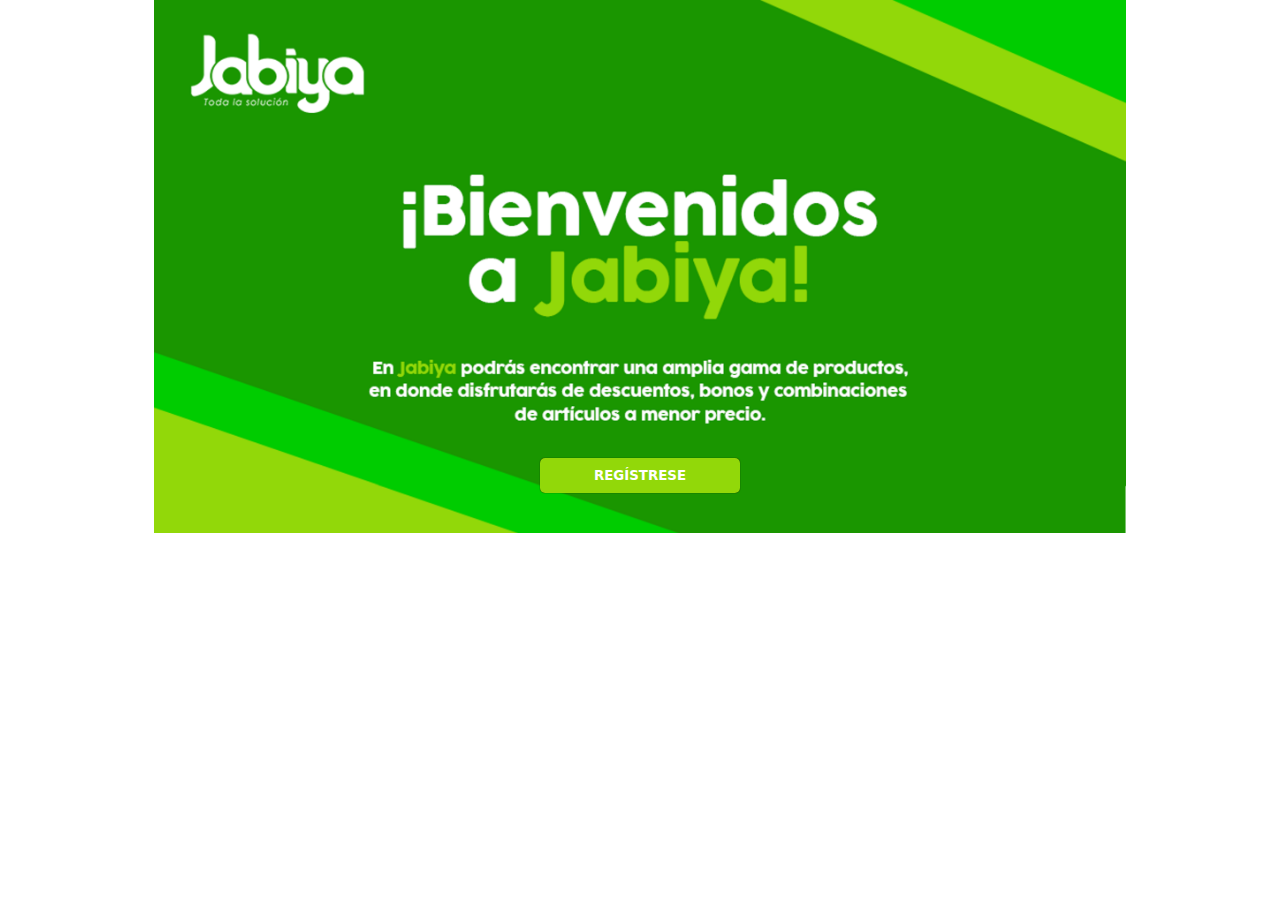
<file: index.html>
<!DOCTYPE html>
<html lang="en">
<head>
    <meta charset="UTF-8">
    <meta http-equiv="X-UA-Compatible" content="IE=edge">
    <meta name="viewport" content="width=device-width, initial-scale=1.0">
    <title>Endpoint</title>
    <link rel="stylesheet" href="/style.css">
</head>
<body class="body-splash">
    <div class="splash">
        <img class="all-screen" src="/assets/splash-big.png" alt="" srcset="">
        <img class="small-screen" src="/assets/splash.png" alt="" srcset="">
        <div class="btn">
            <button class="btn-splash" onclick="navigate('register.html')">REGÍSTRESE</button>
        </div>
    </div>
    <script src="/script.js"></script>

</body>
</html>
</file>
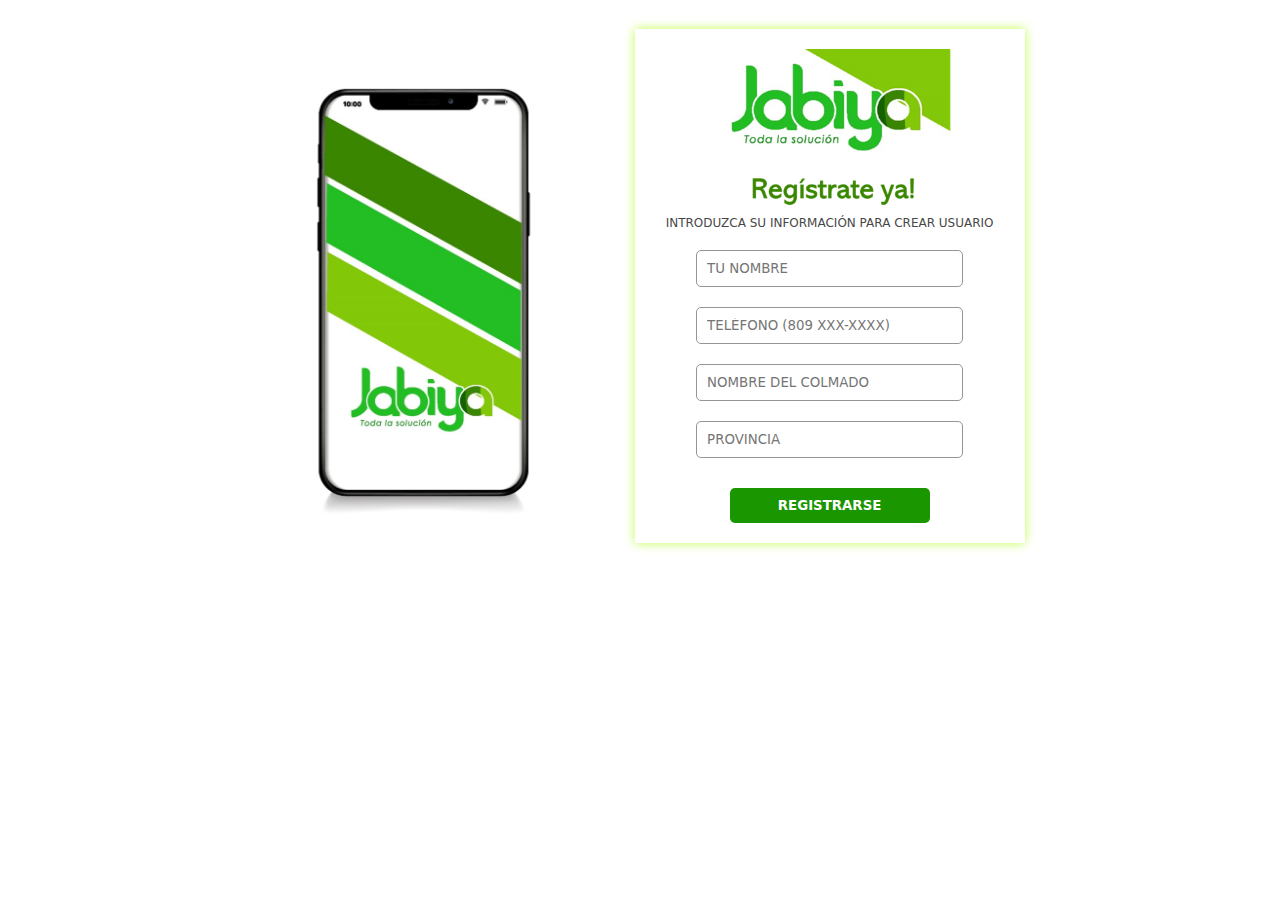
<file: register.html>
<!DOCTYPE html>
<html lang="en">
<head>
    <meta charset="UTF-8">
    <meta http-equiv="X-UA-Compatible" content="IE=edge">
    <meta name="viewport" content="width=device-width, initial-scale=1.0">
    <title>Pre-registración</title>
    <link rel="stylesheet" href="/style.css">
</head>
<body>
    <div class="logo">
        <img src="/assets/Picture1.jpg" alt="">
    </div>
    <div class="container">
        <div class="sign-up">
            <img src="./assets/Jabiya-sign-up.png" alt="">
        </div>
        <div class="header">
            <span class="description">INTRODUZCA SU INFORMACIÓN PARA CREAR USUARIO</span>
        </div>
        <div class="item">
            <input autocomplete="off" id="name" type="text" onkeyup="validate('name')" placeholder="Tu Nombre">
            <span class="invalid" id="name-invalid">Debe introducir un nombre</span>
        </div>
        <div class="item">
            <input autocomplete="off" id="phone" oninput="this.value = this.value.replace(/[^0-9.]/g, '').replace(/(\..*?)\..*/g, '$1');" type="number" onkeyup="validate('phone')" placeholder="Teléfono (809 XXX-XXXX)">
            <span class="invalid" id="phone-invalid">Introduzca un número de teléfono</span>

        </div>
        <div class="item">
            <input autocomplete="off" id="store" type="text" onkeyup="validate('store')" placeholder="Nombre del Colmado">
            <span class="invalid" id="store-invalid">Introduzca un nombre de colmado / tienda</span>

        </div>
        <div class="item">
            <input autocomplete="off" id="provincesField" onclick="showProvinces()"  onkeyup="getProvinces('provincesField')" type="text" placeholder="Provincia">
            <span class="invalid" id="provincesField-invalid">Seleccione una provincia válida</span>
            <ul id="provinces" class="list"></ul>
        </div>
        <div class="item" id="city-container">
            <input autocomplete="off" id="citiesField" onclick="showCities()"  onkeyup="getCities('citiesField')" type="text" placeholder="Ciudad">
            <span class="invalid" id="citiesField-invalid">Seleccione una ciudad válida</span>
            <ul id="cities" class="list"></ul>
        </div>
        <div class="item" id="sector-container">
            <input autocomplete="off" id="sectorField" onclick="showSectors()" onkeyup="getSectors('sectorField')" type="text" placeholder="Sector">
            <span class="invalid" id="sectorField-invalid">Seleccione un sector válido</span>
            <ul id="sectors" class="list">
            </ul>
        </div>
        <div class="item" id="address-container">
            <input autocomplete="off" id="address" type="text" onkeyup="validate('address')" placeholder="Calle y Número">
            <span class="invalid" id="address-invalid">Introduzca su calle y número </span>
        </div>
        <div class="item" id="pointOfReference-container">
            <input autocomplete="off" id="pointOfReference" type="text" onkeyup="validate('pointOfReference')" placeholder="Punto Cercano de Referencia">
            <span class="invalid" id="pointOfReference-invalid">introduzca un punto cercano de referencia</span>
        </div>
        <div class="btn">
            <div id="loader" class="loader-container">
                <div class="loader"></div>
                <p>Registrando usuario</p>
            </div>
            <div id="fail" class="fail-container">
                <p class="title">Hubo un error al Crear!!</p>
                <p class="description">Asegúrese de su conexión a internet o Inténtelo más tarde</p>
            </div>
            <button onclick="CreateUser()" id="btn_add">Registrarse</button>
        </div>
    </div>


    <script src="/script.js"></script>

</body>
</html>
</file>
<file: style.css>
body{
    display: flex;
    align-items: center;
    text-transform: uppercase;
    font-weight: 100;
    font-family: system-ui;
    justify-content: center;
}

.body-splash{
    display: flex;
    justify-content: column;
    align-items: flex-start;
    margin: 0px;
    overflow-y: hidden ;
    height: 90vh;
}
.small-screen{
    display: none;
}

.splash{
    margin: 0px 10px;
    display: flex;
    flex-direction: column;
    align-items: center;
    position: relative;
    width: 80%;
}

.splash img{
    width: 95%;
}

.splash .btn{
    width: 100%;
    margin-top: 20px;
    display: flex;
    flex-direction: row;
    justify-content: center;
    bottom: 40px;
    position: absolute;
  
}

.btn button, .btn a {
    width: 200px;
    border-radius: 5px;
    background-color: #1a9600;
    font-weight: 600 ;
}
.btn-splash{
    background-color: #92d809 !important;
    box-shadow: 0px 0px 1px #000;

}



.logo{
    width: 30%;
    display: flex;
    justify-content: end;
}
.logo img{
    width: 90%;
    min-width: 100px;
    max-width: 400px;
    margin-right: 50px;
}

.sign-up{
    display: flex;
    width: 100%;
    justify-content: center;
}
.sign-up img{
    width: 70%;
}

.container{
    margin: 10px 40px 10px;
    background-color: #fff;
    width: 75%;
    padding: 20px;
    min-width: 250px;
    max-width: 350px;
    box-shadow: 0px 0px 10px rgb(193, 255, 77);
}
.item{
    margin: 20px auto ;
    display: flex;
    flex-direction: column;
    align-items: center;
    position: relative;
    width: 70%;
}
.item input{
    padding: 10px;
    width: 100%;
    border: 1px solid #959595 ;
    text-transform: uppercase;
    font-weight: 400;
    border-radius: 5px;
    font-family: system-ui;
}
input:focus-visible {
    outline-offset: 0px;
    outline: none;
    border: 1px solid #1a9600;
}
.btn{
    margin-top: 30px;
    display: flex;
    flex-direction: column;
    align-items: center;
}


button{
    background-color: #3a8600;
    color: #fff;
    border: 0px;
    padding: 10px;
    width: 60%;
    cursor: pointer;
    text-transform: uppercase;
    font-weight: 100;
    font-family: system-ui;
}
.header{
    display: flex;
    flex-direction: column;
    align-items: center;
}
.header img {
    width: 35%;
    min-width: 75px;
}
.header .title{
    font-size: 20px;
    text-transform: uppercase;
    font-weight: 100;
    font-family: monospace;
    color: #3a8600;
}

.header .description{
    font-size: 12px;
    margin-top: 5px;
    color: rgb(71, 71, 71);
    font-weight: 400;
}

@media (max-width: 800px){
    .splash .btn{
        bottom: 20px;
        font-size: 10px;
    }
    .description{
        font-size: 10px;
    }
   
}

@media (max-width: 700px){
    .logo{
        display: none;
    }
    .container{
        width: 100%;
        margin: 0px auto;
        justify-content: center;
        box-shadow: none;
        
    }
    .splash{
        height: 95vh;

    }
    .body-splash{
        height: 100vh;
    }
    .description{
        margin-top: 5px ;
    }
    .header .title{
        display: none;
    }
    .all-screen{
        display: none;
    }
    .small-screen{
        display: block;
    }
    .splash{
        width: 100%;
    }
    .splash img{
        height: 100vh;
        width: auto;

    }
    .splash .btn button{
        width: 100%;
        font-size: 16px;
    }
    .splash .btn{
        width: 50% !important;
        position: absolute;
        top: 150px;
        max-width: 200px;
        right: auto;
        font-size: 12px !important;
    }

    
    .sign-up{
        width: 100%;
        display: flex;
        justify-content: center;
    }
    .sign-up img{
        width: 80%;
        min-width: 250px
    }
    .item{
        width: 90%;
    }
}

@media (max-width: 380px) {

    .container{
        height: 100%;
        margin: 0px;
    }
    .title{
        font-size: 16px;
    }
    .description{
        font-size: 10px;
    }
    .header .description {
        font-size: 10px;
        font-weight: 400;
    }
    .item input{
        width: 95%;
    }
}

.loader {
    border: 5px solid #d4d4d4;
    border-radius: 50%;
    border-top: 5px solid  #3a8600;;
    width: 25px;
    height: 25px;
    -webkit-animation: spin 2s linear infinite; /* Safari */
    animation: spin 2s linear infinite;
  }
  
  /* Safari */
  @-webkit-keyframes spin {
    0% { -webkit-transform: rotate(0deg); }
    100% { -webkit-transform: rotate(360deg); }
  }
  
  @keyframes spin {
    0% { transform: rotate(0deg); }
    100% { transform: rotate(360deg); }
  }

  .loader-container{
    display: none;
    justify-content: center;
    align-items: center;
    font-family: monospace;
    color: #3a8600;
    font-size: 20px;
    margin-bottom: 10px;

  }
  .loader{
    margin: 0px 10px;
  }
  .success-container{
    display: none;
    justify-content: center;
    align-items: center;
    font-family: monospace;
    color: #3a8600;
    font-size: 20px;
    margin-bottom: 10px;
  }
  .list{
    width: 76%;
    position: absolute;
    background-color: #fff;
    top: 28px;
    z-index: 100;
    max-height: 100px;
    overflow: auto;
    text-decoration: none;
    list-style: none;
    padding: 0px;
    padding: 10px ;
    border-top: 0px ;
    box-shadow: 0px 0px 2px #333;
    border-radius: 5px;
    padding: 14px 10px;
    display: none;
  }


  .opt{
    width: 100%;
    font-size: 12px;
    border-bottom: 1px solid #ccc;
    padding: 10px 0px;
    font-weight: 400;
  }

  #city-container, #sector-container, #pointOfReference-container, #address-container{
    display: none;
  }

  .invalid{
    font-size: 10px;
    color: red;
    font-weight: 500;
    text-transform: capitalize;
    width: 100%;
    display: none;
  }
  .fail-container{
    display: none;
    flex-direction: column;
    align-items: center;
    color: #fff;
    font-weight: 500;
    background-color: #c70000c7;
    border-radius: 15px;
    padding: 10px 15px;
    margin-bottom: 10px;
    width: 80%;
    max-width: 275px;
  }
  .fail-container .title{
    font-size: 12px;
    margin: 0px;
  }
  .fail-container .description{
    font-size: 10px;
    margin: 0px;
    text-align: center;
    margin-top: 5px;
  }
</file>
